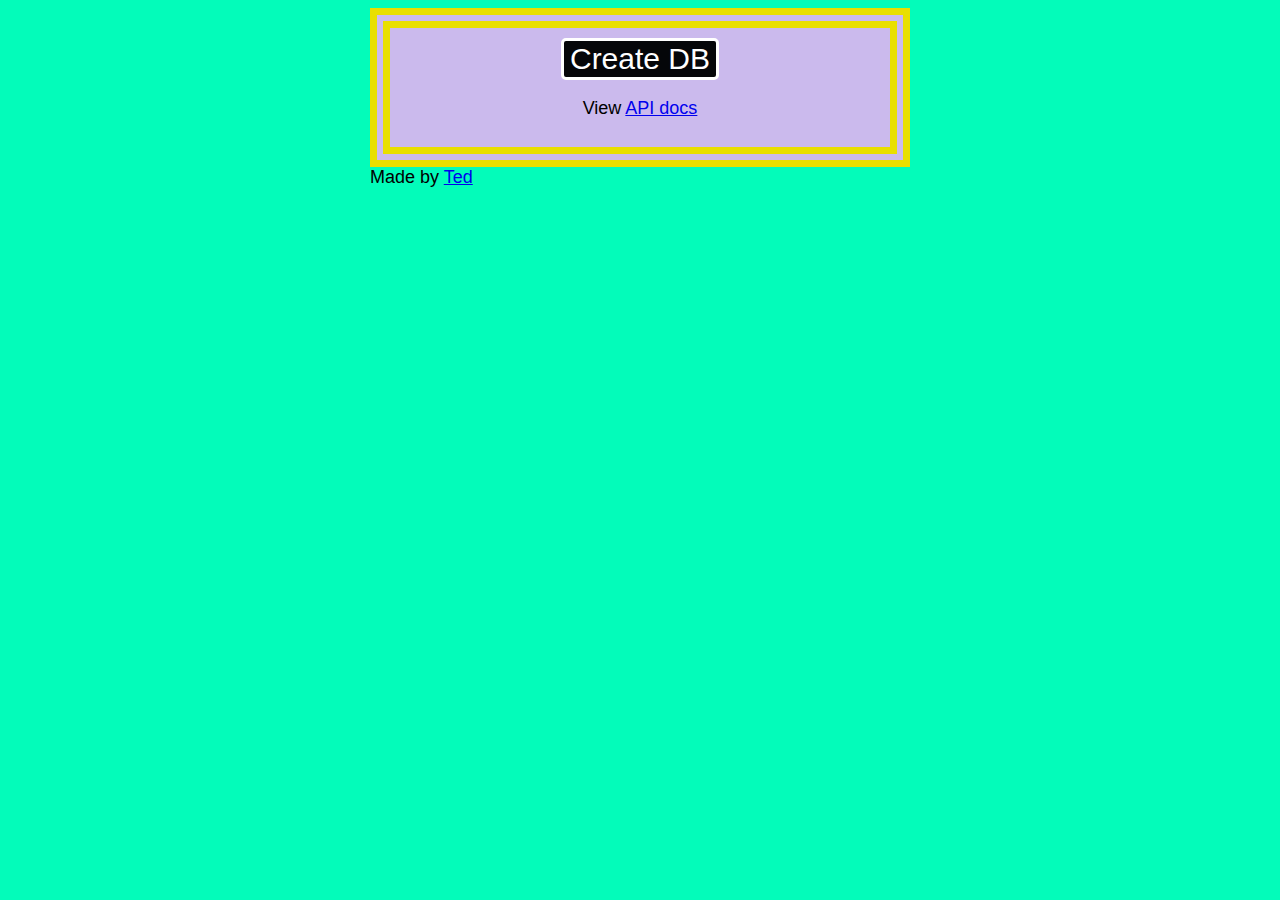
<file: frontend/index.html>
<!doctype html>

<html lang="en">
<head>
    <meta charset="utf-8">
    <meta name="viewport" content="width=device-width, initial-scale=1">
    
    <title>Free DB</title>
    <meta name="description" content="Service for creating web accessible SQLite3 databases">
    <meta name="author" content="ted.summer2@gmail.com">
    
    <link rel="icon" href="/favicon.ico">
    <link rel="stylesheet" href="styles.css">
</head>

<body>
    <div class="container">
        <div class="steps">
            <div class="step active" id="step-create">
                <button id="create-button">Create DB</button>
                <p>View <a href="docs.html">API docs</a></p>
            </div>
            
            <div class="step" id="step-creating">
                Creating database...
            </div>
            
            <div class="step" id="step-created">
                <p>Success</p>
                <code id="db-token"></code>
                <p>
                    Record the token above (this is the only time it will ever be shown).
                    Refer to the <a href="docs.html" target="_blank">API docs</a> for usage.
                </p>
                
                <textarea id="query-input" rows="20">CREATE TABLE 'users'(
    'id' INTEGER PRIMARY KEY AUTOINCREMENT,
    'name' VARCHAR(32)
);</textarea>
                    <button id="query-button">Submit query</button>
                    <pre id="query-response"></pre>
                </div>
                
                <div class="step" id="step-error">
                    <p id="error-container"></p>
                </div>
            </div>

            <div>
                Made by <a href="https://macintoshpie.github.io">Ted</a>
            </div>
        </div>
        
        <script src="index.js"></script>
    </body>
    </html>
</file>
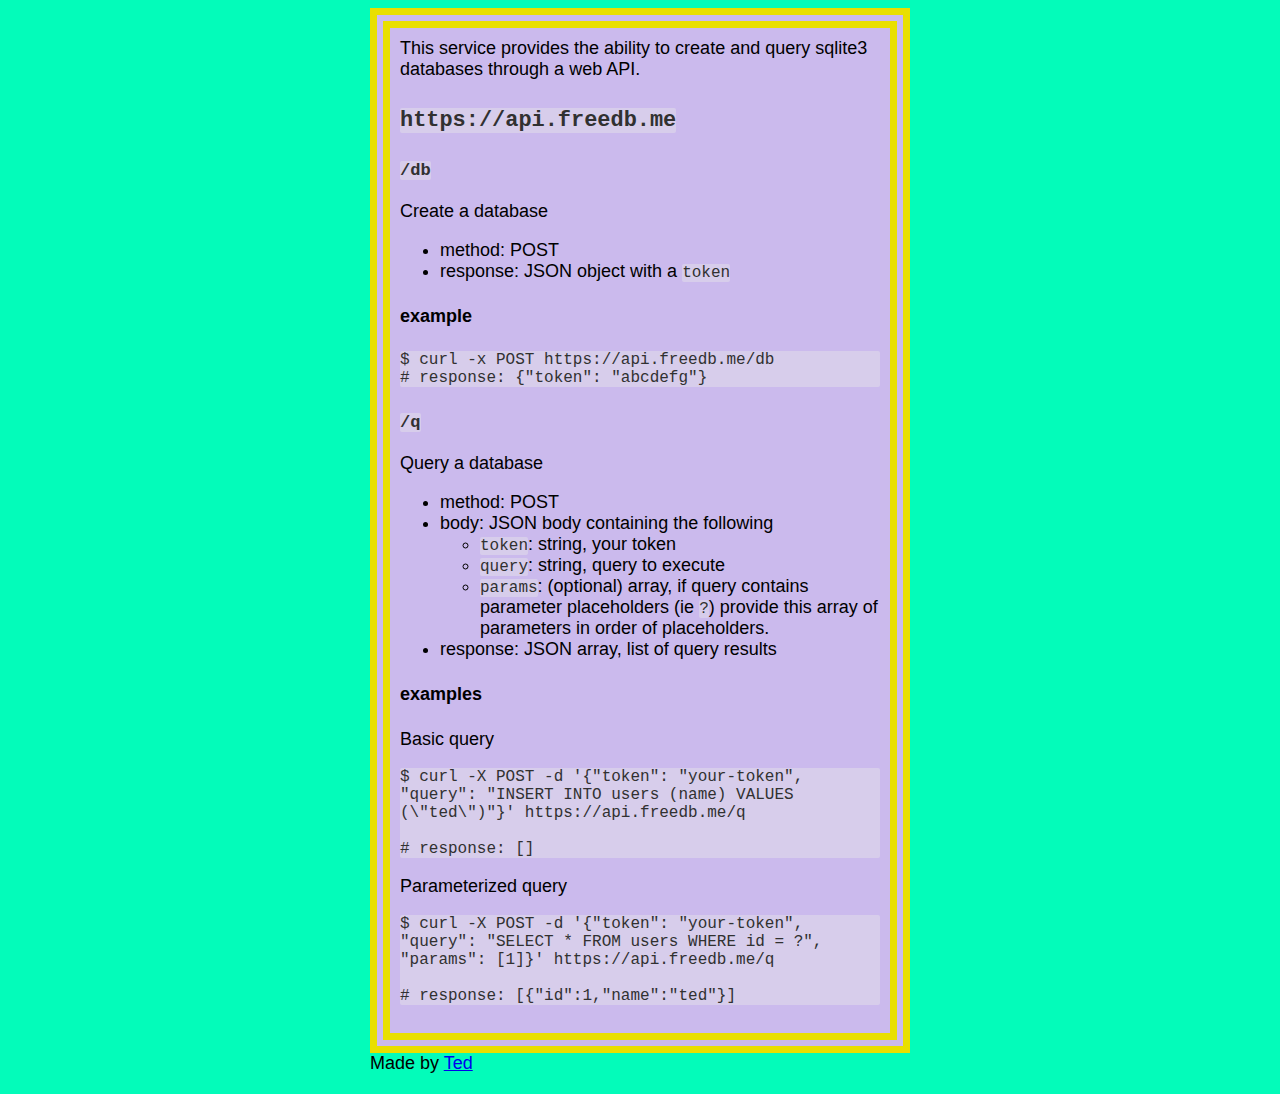
<file: frontend/docs.html>
<!doctype html>

<html lang="en">
<head>
    <meta charset="utf-8">
    <meta name="viewport" content="width=device-width, initial-scale=1">
    
    <title>Free DB</title>
    <meta name="description" content="Service for creating web accessible SQLite3 databases">
    <meta name="author" content="ted.summer2@gmail.com">
    
    <link rel="icon" href="/favicon.ico">
    <link rel="stylesheet" href="styles.css">
</head>

<body>
    <div class="container">
        <div class="steps">
            <div>
                This service provides the ability to create and query sqlite3 databases through a web API.
                <h2><code>https://api.freedb.me</code></h2>
                <h3><code>/db</code></h3>
                <p>
                    Create a database
                </p>
                <ul>
                    <li>method: POST</li>
                    <li>response: JSON object with a <code>token</code></li>
                </ul>
                <h4>example</h4>
                <p>
                    <pre>$ curl -x POST https://api.freedb.me/db
# response: {"token": "abcdefg"}</pre>
                </p>

                <h3><code>/q</code></h3>
                <p>
                    Query a database
                </p>
                <ul>
                    <li>method: POST</li>
                    <li>
                        body: JSON body containing the following
                        <ul>
                            <li><code>token</code>: string, your token</li>
                            <li><code>query</code>: string, query to execute</li>
                            <li><code>params</code>: (optional) array, if query contains parameter placeholders (ie <code>?</code>) provide this array of parameters in order of placeholders.</li>
                        </ul>
                    </li>
                    <li>
                        response: JSON array, list of query results
                    </li>
                </ul>

                <h4>examples</h4>
                <p>
                    Basic query
                    <pre>$ curl -X POST -d '{"token": "your-token", "query": "INSERT INTO users (name) VALUES (\"ted\")"}' https://api.freedb.me/q

# response: []</pre>
                </p>
                <p>
                    Parameterized query
                    <pre>$ curl -X POST -d '{"token": "your-token", "query": "SELECT * FROM users WHERE id = ?", "params": [1]}' https://api.freedb.me/q

# response: [{"id":1,"name":"ted"}]</pre>
                </p>
            </div>
        </div>
        <div>
            Made by <a href="https://macintoshpie.github.io">Ted</a>
        </div>
    </div>
</body>
</html>
</file>
<file: frontend/styles.css>
:root {
    --bg: #03FCBA;
    --container: #CBBAED;
    --border: #E9DF00;
    --accent: #050609;
    --accent-text: white;
}

body {
    font-family: Arial, Helvetica, sans-serif;
    background-color: var(--bg);
    font-size: large;
}

.container {
    margin: auto;
    width: 100%;
    max-width: 30em;
}

.steps {
    border: 20px double var(--border);
    padding: 10px;
    background-color: var(--container);
}

.step {
    text-align: center;
    margin: auto
}

.step:not(.active) {
    display: none;
}

.error {
    background-color: rgb(255, 128, 128);
}

#query-input {
    width: 100%;
    resize: none;
}

#query-response {
    text-align: left;
}

button {
    border: 3px solid;
    background: var(--accent);
    color: var(--accent-text);
    font-size: 30px;
    box-shadow: none;
    border-radius: 5px;
}

code, pre {
    background-color: #d7cdeb;
    border-radius: 2px;
    color: #313131;
    white-space: pre-wrap;
}
</file>
